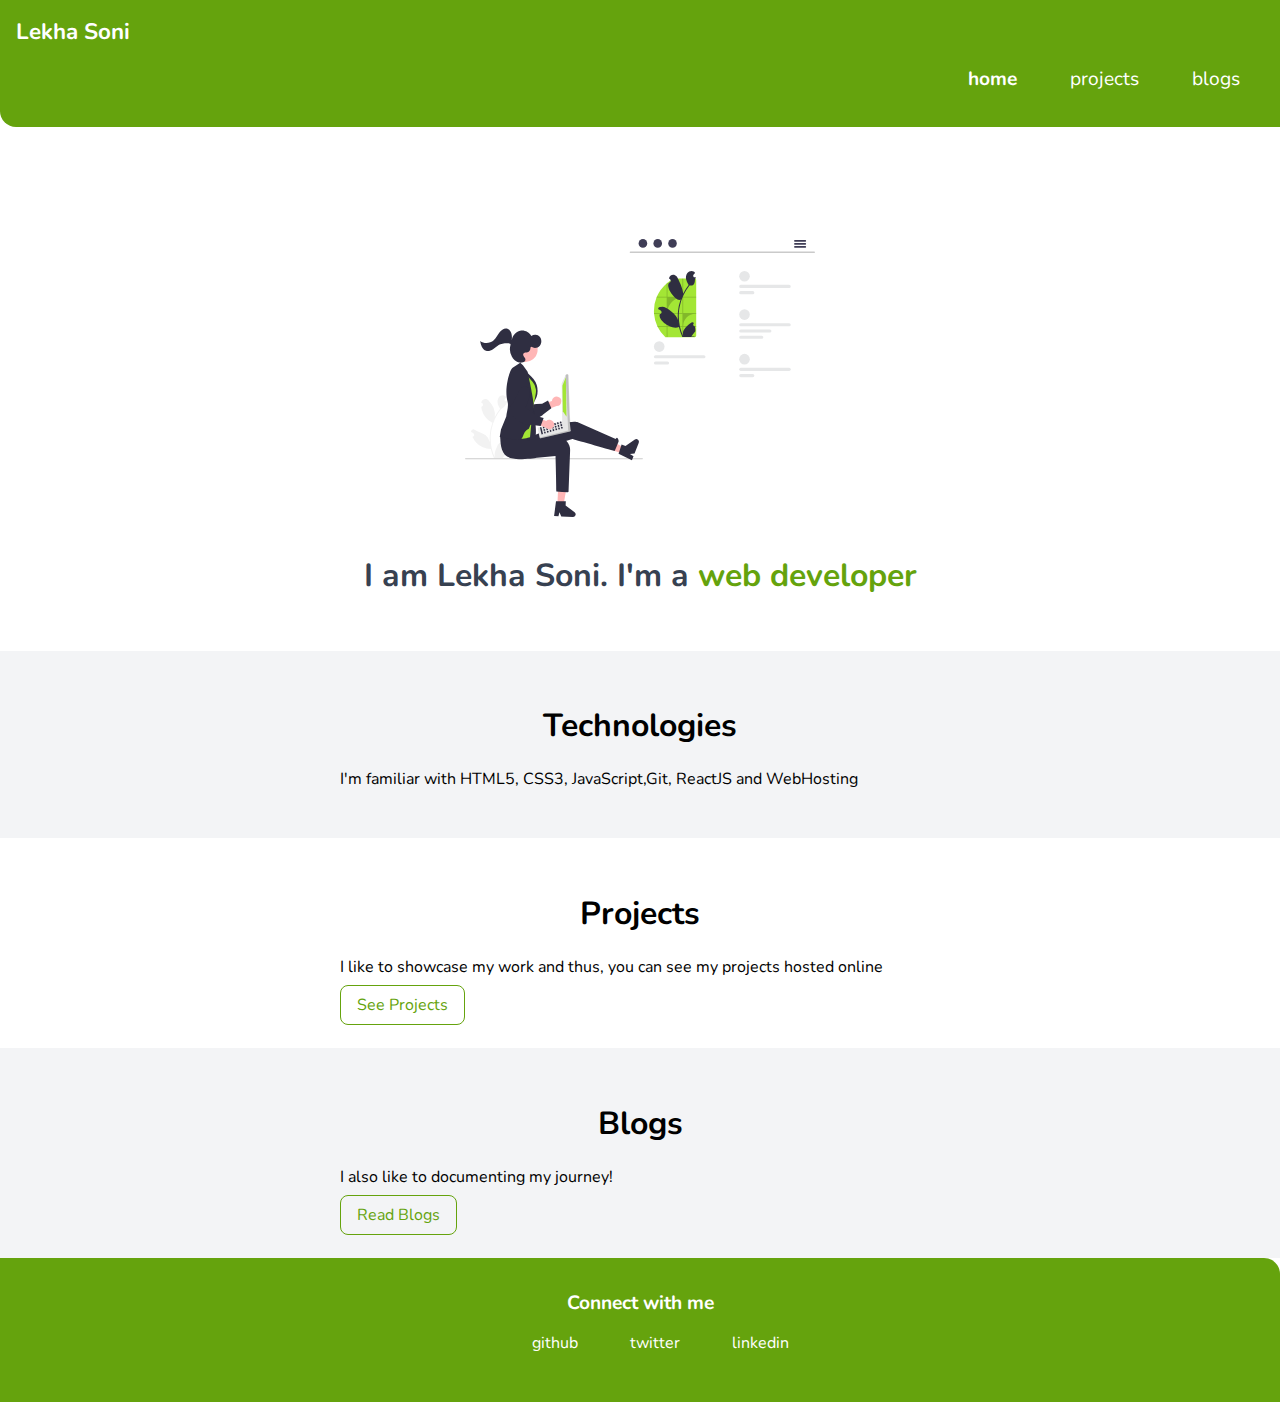
<file: index.html>
<!DOCTYPE html>
<html lang="en">
<head>
    <meta charset="UTF-8">
    <meta name="viewport" content="width=device-width, initial-scale=1.0">
    <title>home | portfolio</title>
    <link rel="stylesheet" href="styles.css">
</head>
<body>

    <nav class ="navigation container">
        <div class="nav-brand">Lekha Soni</div>
        <ul class="list-non-bullet nav-pills">
            <li class="list-item-inline">
                <a class="link link-active" href="/">home</a>
            </li>

            <li class="list-item-inline">
                <a class="link" href="/projects.html">projects</a>
            </li>

            <li class="list-item-inline">
                <a class="link" href="/blogs.html">blogs</a>
            </li>
        </ul>
    </nav>


    <header class="hero">
        <img class="hero-img" src="/images/hero.svg" />
        <h1 class="hero-heading">I am Lekha Soni. I'm a <span class="heading-inverted">web developer</span></h1>
    </header>

    <section class="section ow">
        <div class="container container-center">
            <h1>Technologies</h1>
            <p>I'm familiar with HTML5, CSS3, JavaScript,Git, ReactJS and WebHosting</p>
        </div>    
    </section>

    <section class="section">
        <div class="container container-center">
            <h1>Projects</h1>
            <p>I like to showcase my work and thus, you can see my projects hosted online</p>
            <a class = "link link-secondary" href="/">See Projects</a>
        </div>        
    </section>

    <section class="section ow">
        <div class="container container-center">
            <h1>Blogs</h1>
            <p>I also like to documenting my journey!</p>
            <a class = "link link-secondary" href="/">Read Blogs</a>
        </div>        
    </section>

    <footer class="footer">
        <div class="footer-header">Connect with me</div>
        <ul class="social-links list-non-bullet">
            <li class="list-item-inline">
                <a class="link" href="https://github.com/lekkha">github</a>
            </li>

            <li class="list-item-inline">
                <a class="link" href="/">twitter</a>
            </li>

            <li class="list-item-inline">
                <a class="link" href="https://www.linkedin.com/in/lekha-soni-952a18218/">linkedin</a>
            </li>
            
        </ul>
    </footer>
    


    
    
</body>
</html>
</file>
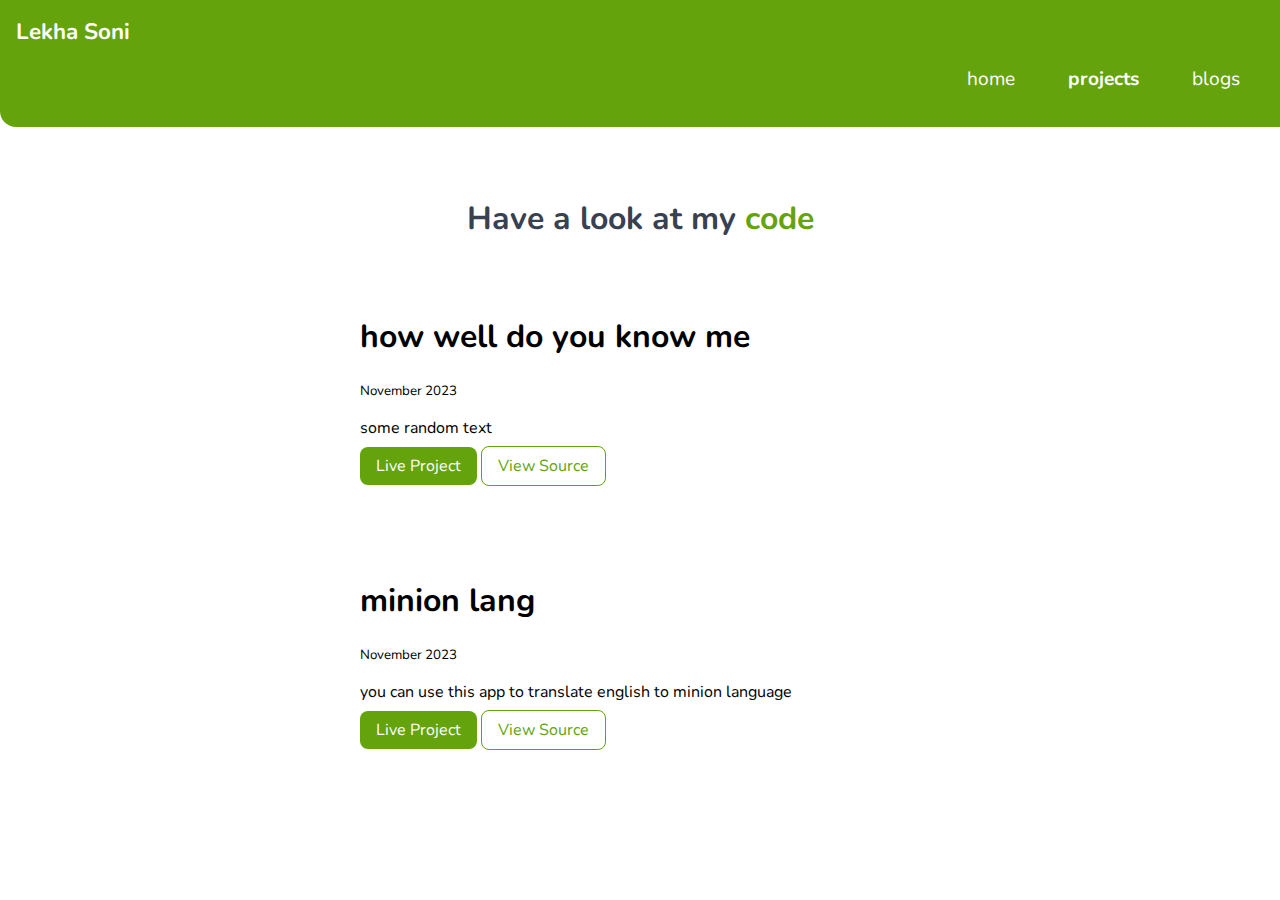
<file: projects.html>
<!DOCTYPE html>
<html lang="en">
<head>
    <meta charset="UTF-8">
    <meta name="viewport" content="width=device-width, initial-scale=1.0">
    <title>projects | Lekha Soni</title>
    <link rel="stylesheet" href="styles.css">
</head>
<body>
    <nav class ="navigation container">
        <div class="nav-brand">Lekha Soni</div>
        <ul class="list-non-bullet nav-pills">
            <li class="list-item-inline">
                <a class="link " href="/">home</a>
            </li>

            <li class="list-item-inline">
                <a class="link link-active" href="/projects.html">projects</a>
            </li>

            <li class="list-item-inline">
                <a class="link" href="/blogs.html">blogs</a>
            </li>
        </ul>
    </nav>

    <header class="hero">
        <h1 class="hero-heading">Have a look at my <span class="heading-inverted">code</span></h1>
    </header>
    
    <ul class="list-non-bullet">
        <li>
           <div class="container container-center" style="padding-bottom: 5rem;">
            <h1>how well do you know me</h1>
            <small>November 2023</small>
            <p>some random text</p>
            <a class="link link-primary" href="/netlify link">Live Project</a>
            <a class="link link-secondary" href="/github repo link">View Source</a>

          </div>
        </li>

        <li>
            <div class="container container-center"style="padding-bottom: 5rem;">
             <h1>minion lang</h1>
             <small>November 2023</small>
             <p>you can use this app to translate english to minion language </p>
             <a class="link link-primary" href="https://kanpai-minion.netlify.app/">Live Project</a>
             <a class="link link-secondary" href="https://github.com/lekkha/minion-lang">View Source</a>
 
           </div>
         </li>

    </ul>
    
</body>
</html>
</file>
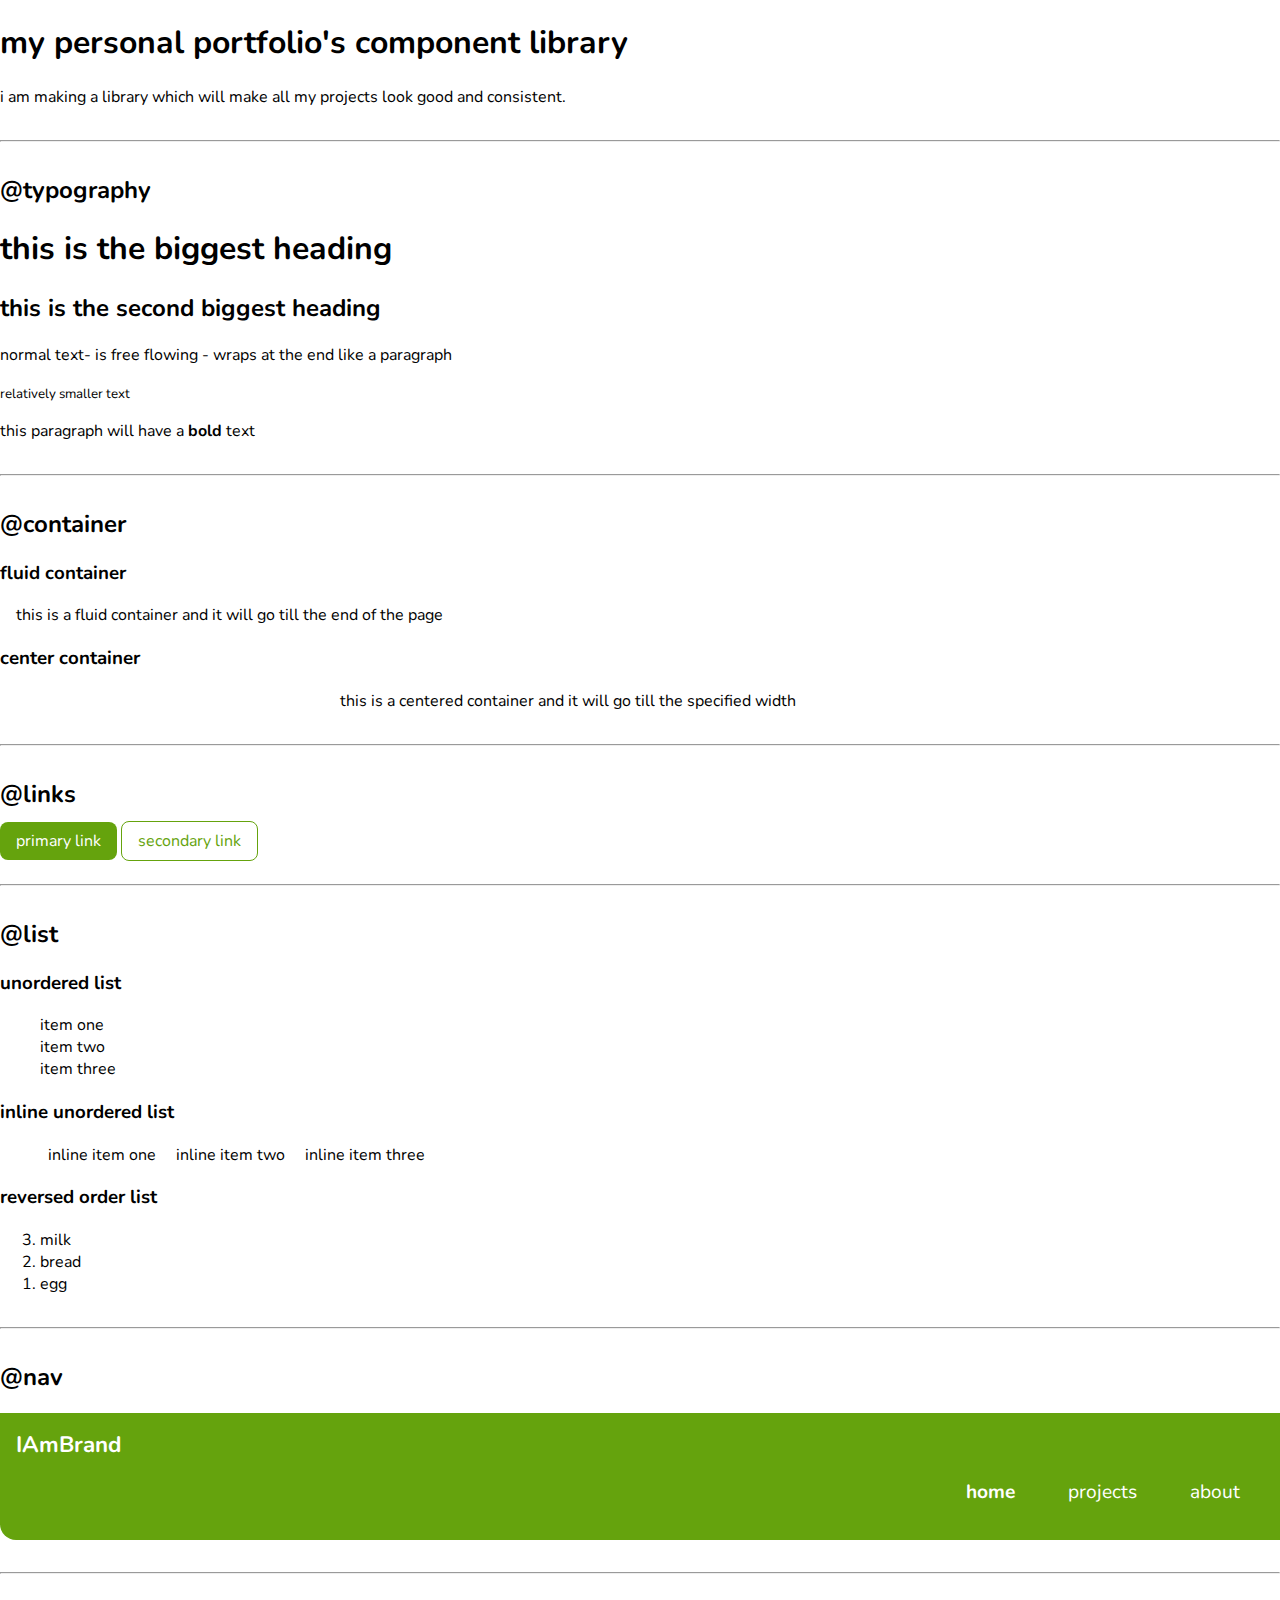
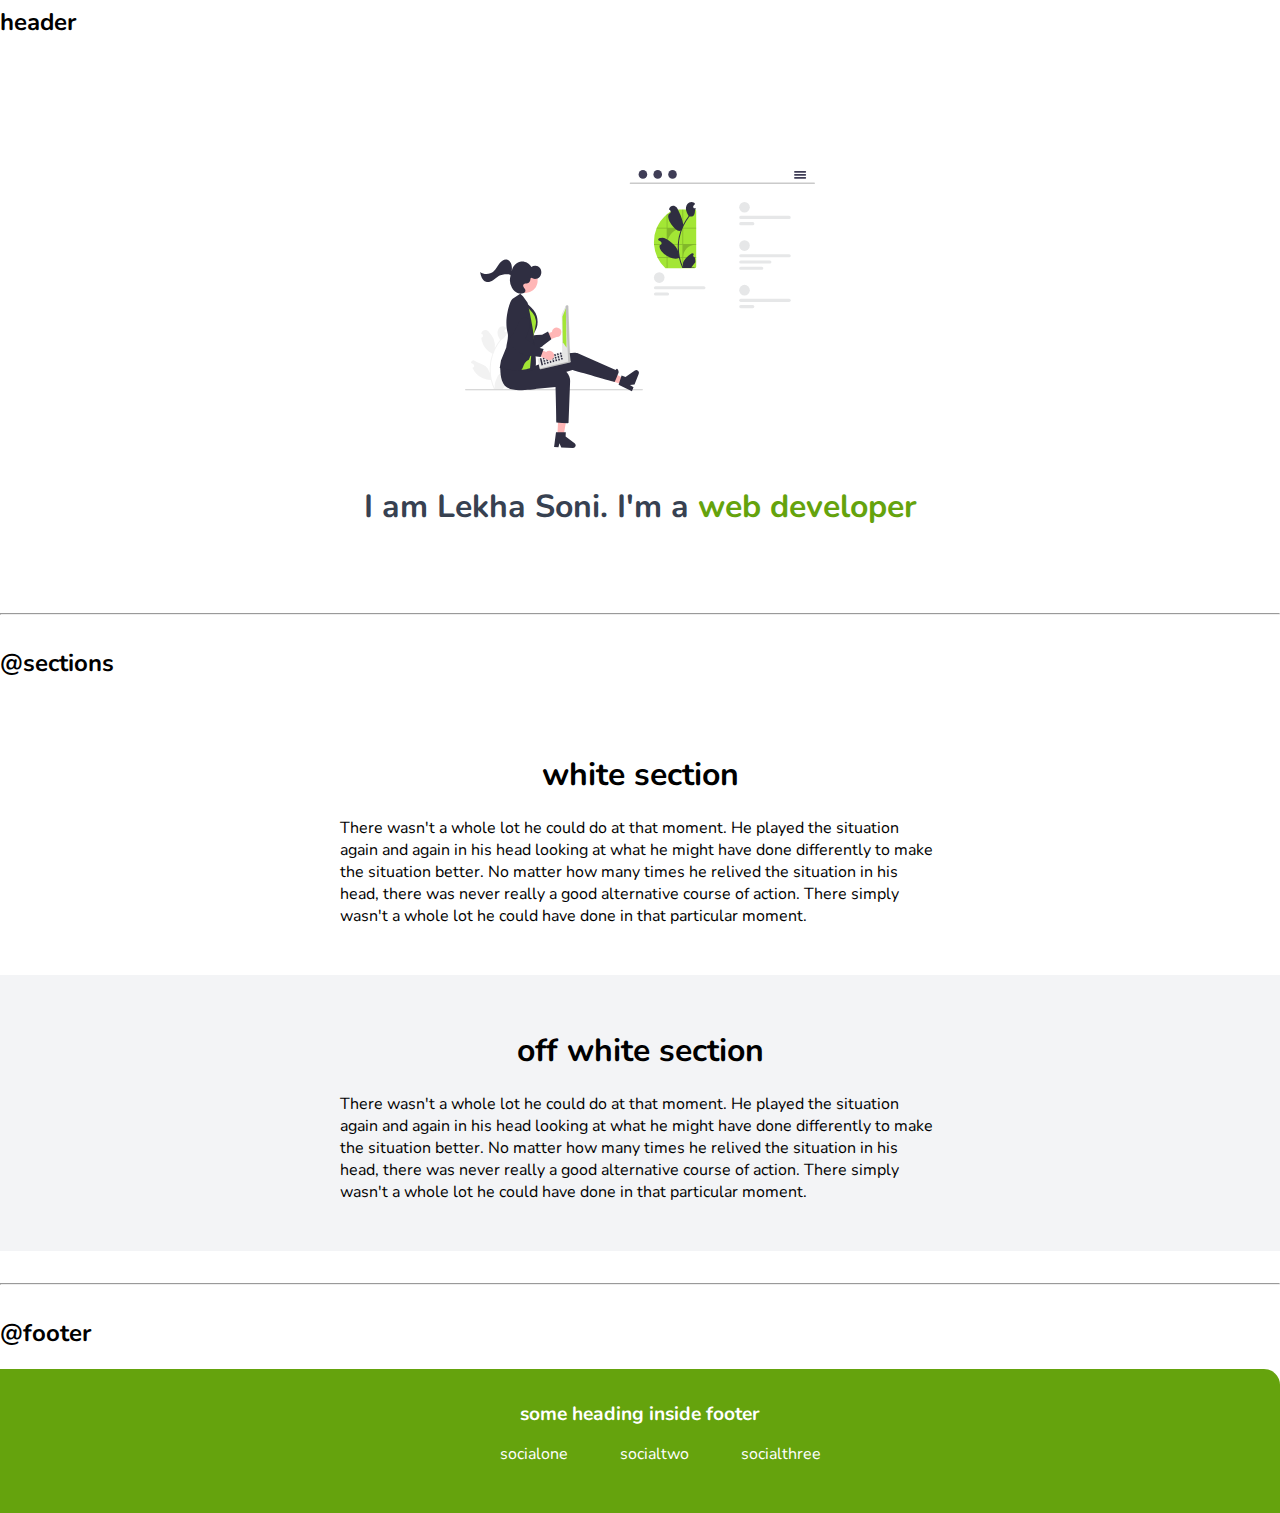
<file: lib/components.html>
<!DOCTYPE html>
<html lang="en">
<head>
    <meta charset="UTF-8">
    <meta name="viewport" content="width=device-width, initial-scale=1.0">
    <title>Component Library</title>
    <link rel="stylesheet" href="/styles.css">
</head>
<body>
    <h1>my personal portfolio's component library</h1>

    <p>i am making a library which will make all my projects look good and consistent.</p>

    <hr >

    <h2>@typography</h2>
    <h1>this is the biggest heading </h1>
    <h2>this is the second biggest heading</h2>
    <p>normal text- is free flowing - wraps at the end like a paragraph</p>
    <small>relatively smaller text</small>
    <p>this paragraph will have a <strong>bold</strong> text </p>
    <hr>

    <h2>@container</h2>

    <h3>fluid container</h3>
    <div class = "container">this is a fluid container and it will go till the end of the page</div>

    <h3>center container</h3>
    <div class = "container container-center">this is a centered container and it will go till the specified width</div>

    <hr>

    <h2>@links</h2>
    <a class = "link link-primary" href="/">primary link</a>
    <a class = "link link-secondary" href="/">secondary link</a>
    
    <hr>

    <h2>@list</h2>
    <h3>unordered list</h3>
    <ul class="list-non-bullet">
        <li>item one</li>
        <li>item two</li>
        <li>item three</li>
    </ul>

    <!--to be done via css-->
    <h3>inline unordered list</h3>
    <ul class="list-non-bullet">
        <li class="list-item-inline" >inline item one</li>
        <li class="list-item-inline" >inline item two</li>
        <li class="list-item-inline" >inline item three</li>
    </ul>

    <!--to be done via css|| it is being used while listing projects-->
    <h3>reversed order list</h3>
    <ol reversed>
        <li>milk</li>
        <li>bread</li>
        <li>egg</li>
        
    </ol>

    <hr>

    <h2>@nav</h2>

    <nav class ="navigation container">
        <div class="nav-brand">IAmBrand</div>
        <ul class="list-non-bullet nav-pills">
            <li class="list-item-inline">
                <a class="link link-active" href="/">home</a>
            </li>

            <li class="list-item-inline">
                <a class="link" href="/">projects</a>
            </li>

            <li class="list-item-inline">
                <a class="link" href="/">about</a>
            </li>
        </ul>
    </nav>
    
    <hr>

    <h2>header</h2>

    <header class="hero">
        <img class="hero-img" src="/images/hero.svg" />
        <h1 class="hero-heading">I am Lekha Soni. I'm a <span class="heading-inverted">web developer</span></h1>
    </header>

    <hr>

    <h2>@sections</h2>
    <section class="section">
        <div class="container container-center">
            <h1>white section</h1>
            <p>There wasn't a whole lot he could do at that moment. He played the situation again and again in his head looking at what he might have done differently to make the situation better. No matter how many times he relived the situation in his head, there was never really a good alternative course of action. There simply wasn't a whole lot he could have done in that particular moment.</p>

        </div>
        
    </section>

    <section class="section ow">
        <div class="container container-center">
            <h1>off white section</h1>
            <p>There wasn't a whole lot he could do at that moment. He played the situation again and again in his head looking at what he might have done differently to make the situation better. No matter how many times he relived the situation in his head, there was never really a good alternative course of action. There simply wasn't a whole lot he could have done in that particular moment.</p>

        </div>
        
    </section>

    <hr>

    <h2>@footer</h2>
    <footer class="footer">
        <div class="footer-header">some heading inside footer</div>
        <ul class="social-links list-non-bullet">
            <li class="list-item-inline">
                <a class="link" href="/">socialone</a>
            </li>

            <li class="list-item-inline">
                <a class="link" href="/">socialtwo</a>
            </li>

            <li class="list-item-inline">
                <a class="link" href="/">socialthree</a>
            </li>
            
        </ul>
    </footer>
</body>
</html>
</file>
<file: styles.css>
@import url('https://fonts.googleapis.com/css2?family=Nunito:wght@400;700&display=swap');

:root {

    --primary-color:#65a30d ;
    --dark-gray: #374151;
    --off-white: #f3f4f6;
}

body{
    font-family : 'Nunito', 
    sans-serif;
    margin: 0px;
}

hr{
    margin: 2rem 0rem;
}


/** container **/
.container {
    /* padding-left: 1rem;
    padding-right: 1rem; */
    padding: 0rem 1rem;
}

.container-center {
    max-width: 600px;
    margin: auto;
}

/** links **/
.link {
    text-decoration: none;
    padding: 0.5rem 1rem;
    /* margin-top: 1rem;
    margin-bottom: 1rem; */
}
.link-primary {
    background-color:  var(--primary-color);
    border-radius: 0.5rem;
    color: white;
}

.link-secondary {
    color: var(--primary-color);
    border-radius: 0.5rem;
    border: 1px solid var(--primary-color);
}

/*list*/

.list-non-bullet{
    list-style: none;
}

.list-item-inline{
    display: inline;
    padding: 0rem 0.5rem;
}

/* navigation */

.navigation {
    background-color: var(--primary-color);
    color: white;
    padding: 1rem;
    border-bottom-left-radius: 1rem;
}

/* inside navigation if there is a link */
.navigation .nav-brand {
    font-weight: bold;
    font-size: 1.4rem;
}
.navigation .nav-pills {
    text-align: right;
    font-size: 1.2rem;
}
.navigation .link {
    color: white;
}

.navigation .link-active{
    font-weight: bold;
}

.hero{
    padding: 2rem;
}

.hero .hero-img{
    max-width: 350px;
    display: block;
    margin: auto; 
    padding-top: 5rem;
    /* to align to center */
}

.hero .hero-heading{
    padding-top: 1rem;
    color: var(--dark-gray);
    text-align: center;
}

.hero .hero-heading .heading-inverted{
    color: var(--primary-color);
}

.section{
    padding: 2rem;
}

.section h1{
    text-align: center;
}

.ow{
    background-color: var(--off-white);
}

.footer{
    background-color: #65a30d;
    padding: 2rem 1rem;
    text-align: center;
    color: white;
    border-top-right-radius: 1rem;
}

.footer .footer-header{
    font-weight: bold;
    font-size: larger;
}

.footer .link{
    color: white;
}
</file>
